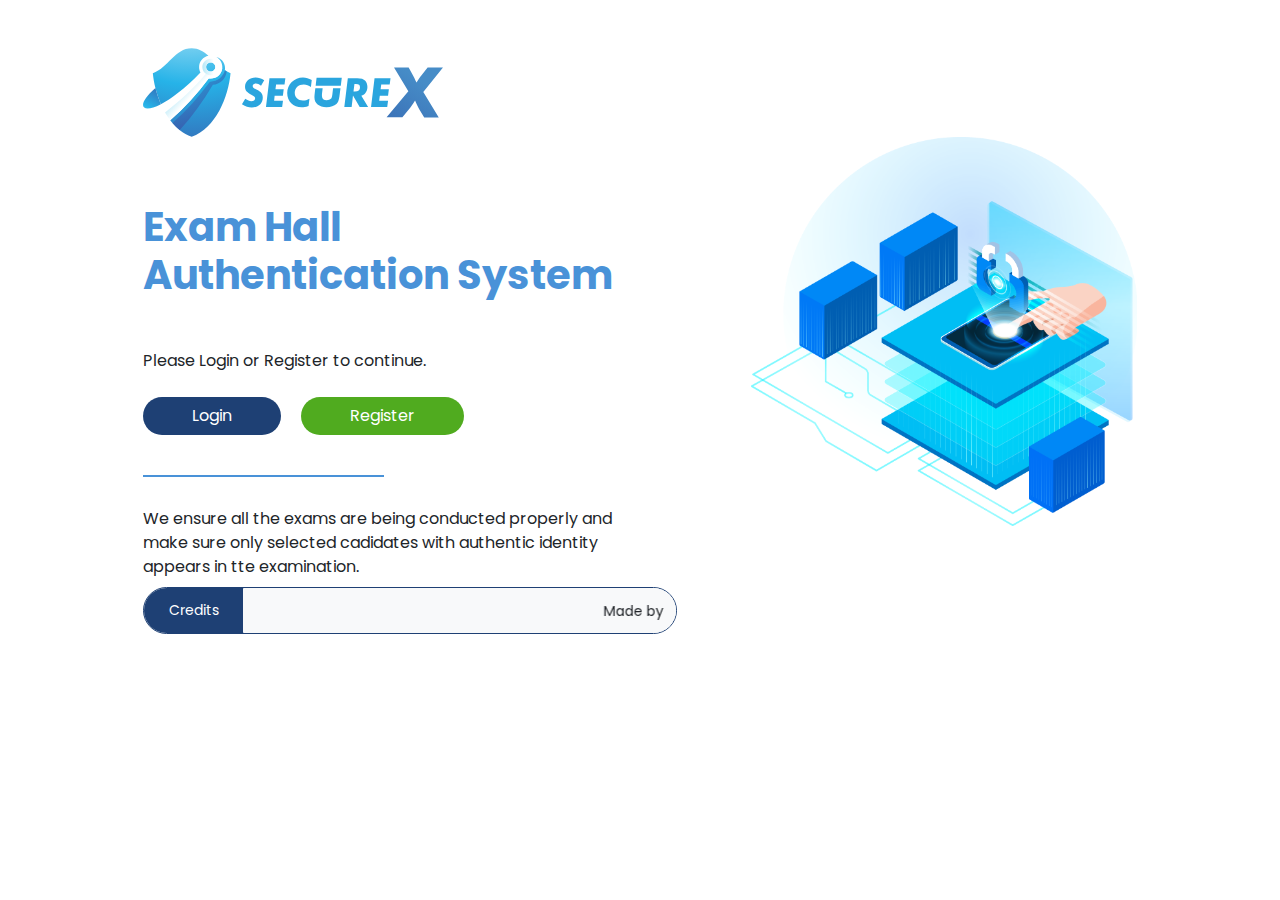
<file: templates/index.html>
<!doctype html>
<html lang="en">

<head>
    <!-- Required meta tags -->
    <meta charset="utf-8">
    <meta name="viewport" content="width=device-width, initial-scale=1, shrink-to-fit=no">

    <!-- Bootstrap CSS -->
    <link rel="stylesheet" href="https://stackpath.bootstrapcdn.com/bootstrap/4.4.1/css/bootstrap.min.css">

    <!-- Google Fonts-->
    <link href="https://fonts.googleapis.com/css?family=Poppins:400,500,700&display=swap" rel="stylesheet">

    <!-- Custom CSS -->
    <link rel="stylesheet" href="../assets/css/home.css">

    <title>SecureX :: Secure Your Exam</title>
</head>

<body>

    <!-- Logo -->
    <!--
        * mt-5 = MarginTop x 5 (bootstrap helper class)
     -->
    <div class="container-fluid mt-5">
        <!--
            * logo = our custom class
         -->
        <div class="logo-title">
            <img src="../assets/images/FullLogo.svg" alt="SucureX-Logo was here">
        </div>
    </div>
    <!-- Logo End -->

    <!--
        Content
            * 'contents' is our custom class
     -->
    <div class="container-fluid contents">
        <div class="row">

            <!-- Left Side -->
            <!--
                * mt-5 = MarginTop x 5 (bootstrap helper class)
             -->
            <div class="col-md-6 left mt-3">
                <h1 class="heading">Exam Hall<br>Authentication System</h1>

                <!--
                    * w-100 = Width 100% (bootstrap helper class)
                    * mt-4 = MarginTop x 4 (bootstrap helper class)
                    * mb-4 = MarginBottom x 4 (bootstrap helper class)
                 -->
                <div class="w-100 mt-4 mb-4">
                    <span>Please Login or Register to continue.</span>
                </div>

                <!--
                    * w-100 = Width 100% (bootstrap helper class)
                    * buttons = our custom class
                 -->
                <div class="w-100 buttons">

                    <!--
                        * btn = bootstrap default btn class
                        * btn-login = our custom css
                        * btn-register = our custom css
                        * mr-2 = MarginRight x 2 (bootstrap helper class)
                        * ml-2 = MarginLeft x 2 (bootstrap helper class)
                        * pr-5 = PaddingRight x 5 (bootstrap helper class)
                        * pl-5 = PaddingLeft x 5 (bootstrap helper class)
                        * shadow = bootstrap default class to add box-shadow
                     -->
                    <button id="loginBtn" class="btn btn-login mr-2 pl-5 pr-5">Login</button>
                    <button id="registerBtn"class="btn btn-register ml-2 pl-5 pr-5">Register</button>

                </div>

                <!--
                    * w-100 = Width 100% (bootstrap helper class)
                    * horizontal-line = our custom class
                    * mt-4 = MarginTop x 4 (bootstrap helper class)
                    * mb-4 = MarginBottom x 4 (bootstrap helper class)
                 -->
                <div class="w-50 horizontal-line mt-3"></div>
                <div class="w-100 mt-2">
                    <span>
                        We ensure all the exams are being conducted properly and make sure only selected cadidates with
                        authentic identity appears in tte examination.
                    </span>
                </div>
            </div>
            <!-- Left Side End -->

            <!-- Right Side -->
            <div class="col-md-6 right">
                <!--
                    * img-fluid = bootstrap responsive image class
                 -->
                <img src="../assets/images/landingArt.png" class="img-fluid" alt="">
            </div>
            <!-- Right Side End -->

        </div>
    </div>
    <!-- Content End -->

    <!-- Credit -->
    <!--
        * credits = our custom class
        * mt-5 = MarginTop x 5 (bootstrap helper class)
        * mb-5 = MarginBottom x 5 (bootstrap helper class)
     -->
    <div class="container-fluid credits mt-2 mb-5">
        <div class="row">
            <div class="col-lg-8">
                <!--
                    * btn-group = bootstrap class to wrap buttons (group of buttons)
                    * btn-credit = our custom class
                    * shadow-lg = bootstrap default class to add box-shadow
                 -->
                <div class="btn-group" role="group" aria-label="Basic example">
                    <button type="button" class="btn btn-credit btn-sm">Credits</button>
                    <button type="button" class="btn btn-light btn-sm">
                        <!--
                            * pt-2 = PaddingTop x 2 (bootstrap helper class)
                         -->
                        <marquee behavior="scroll" direction="left" class="pt-2">
                            Made by Hillol Barman | CSE | 188 & Parvani Ghosh | CSE | 126
                        </marquee>
                    </button>
                </div>
            </div>
        </div>
    </div>  <!-- Credit End -->

    <!-- Optional JavaScript -->
    <!-- jQuery first, then Popper.js, then Bootstrap JS -->
    <script src="https://code.jquery.com/jquery-3.4.1.slim.min.js"></script>
    <script src="https://cdn.jsdelivr.net/npm/popper.js@1.16.0/dist/umd/popper.min.js"></script>
    <script src="https://stackpath.bootstrapcdn.com/bootstrap/4.4.1/js/bootstrap.min.js"></script>
    <script src="../assets/js/home.js"></script>
</body>

</html>
</file>
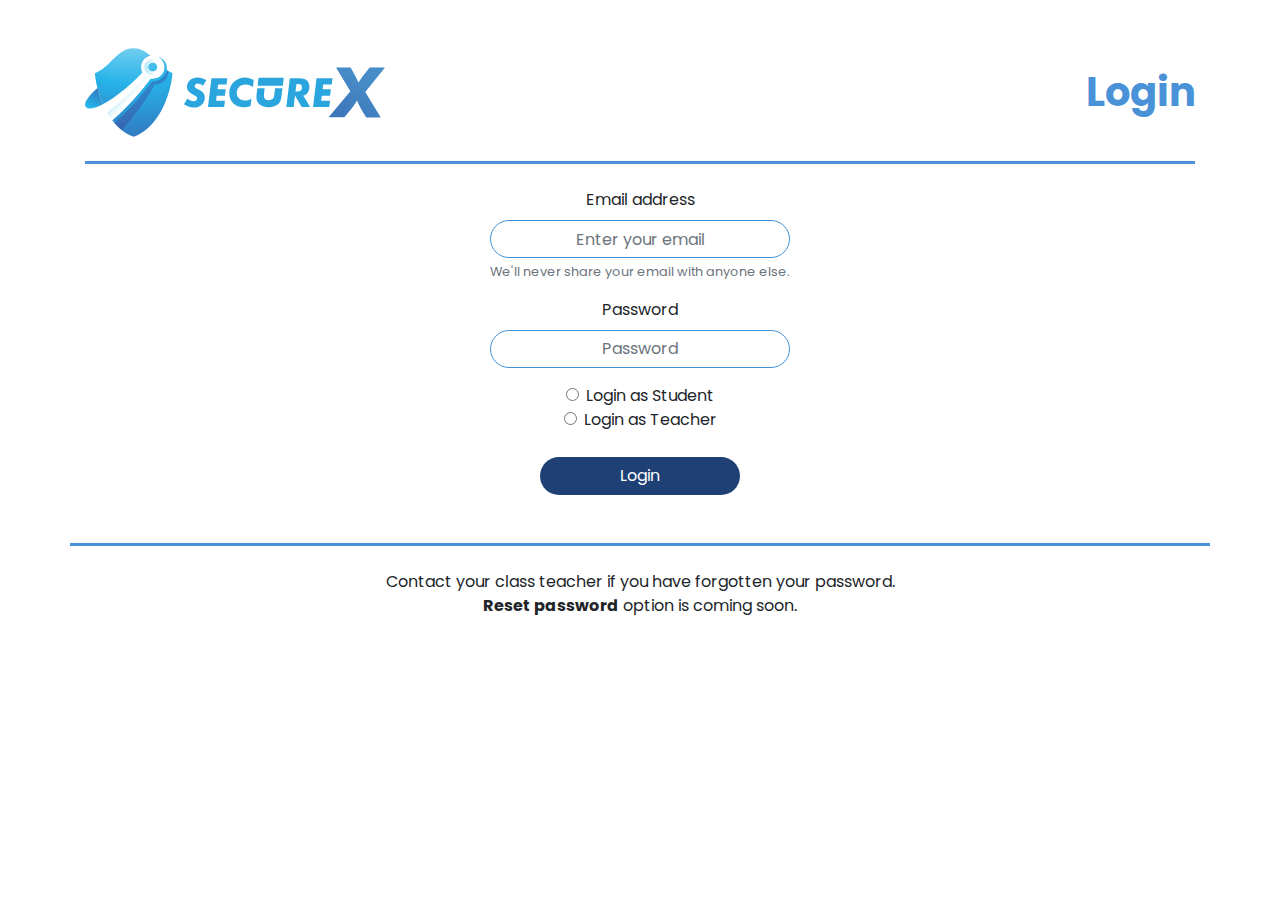
<file: templates/login.html>
<!doctype html>
<html lang="en">

<head>
    <!-- Required meta tags -->
    <meta charset="utf-8">
    <meta name="viewport" content="width=device-width, initial-scale=1, shrink-to-fit=no">

    <!-- Bootstrap CSS -->
    <link rel="stylesheet" href="https://stackpath.bootstrapcdn.com/bootstrap/4.4.1/css/bootstrap.min.css">

    <!-- Google Fonts -->
    <link href="https://fonts.googleapis.com/css?family=Poppins:400,500,700&display=swap" rel="stylesheet">

    <!-- Custom CSS -->
    <link rel="stylesheet" href="../assets/css/login.css">

    <title>SecureX :: Secure Your Exam</title>
</head>

<body>


    <!-- Logo -->
    <!--
        * mt-5 = MarginTop x 5 (bootstrap helper class)
     -->
    <div class="container mt-5 ">
        <!--
            * logo = our custom class
         -->
        <div class="logo-title">
            <img src="../assets/images/FullLogo.svg" alt="SecureX-Logo was here">
            <h1>Login</h1>
            <div class="w-100 horizontal-line mt-4 mb-4"></div>
        </div>

    </div>
    <!-- Logo&Title End -->

    <!--
        Content
            * 'contents' is our custom class
     -->
    <div class="container mt-3 contents">
        <div class="row">
          <div class="lg-6"
          <form style="width: 500px; margin: auto">

              <div class="form-group">
                  <label for="emailAddress">Email address</label>
                  <input type="email" class="form-control" id="emailAddress" aria-describedby="emailHelp" placeholder="Enter your email">
                  <small id="emailHelp" class="form-text text-muted">We'll never share your email with anyone else.</small>
              </div>

              <div class="form-group">
                  <label for="password">Password</label>
                  <input type="password" class="form-control" id="password" placeholder="Password">
              </div>

              <div class="form-check">
                  <input class="form-check-input" type="radio" name="loginType" id="loginAsStudent" value="Login as Student">
                  <label class="form-check-label" for="loginAsStudent">
                    Login as Student
                  </label>
              </div>

              <div class="form-check">
                  <input class="form-check-input" type="radio" name="loginType" id="loginAsTeacher" value="Login as Teacher" >
                  <label class="form-check-label" for="loginAsTeacher">
                    Login as Teacher
                  </label>
              </div>

              <div class="buttons">
                  <input class="btn btn-login" type="submit" value="Login">
              </div>

          </form>

          </div>
                <div class="w-100 horizontal-line mt-5"></div>
                <div class="instructions w-100 mt-4 mb-4">
                    <span>
                        Contact your class teacher if you have forgotten your password. <br>
                        <b>Reset password</b> option is coming soon.
                    </span>
                </div>


            </div>


        </div>
    </div>



    <!-- Optional JavaScript -->
    <!-- jQuery first, then Popper.js, then Bootstrap JS -->
    <script src="https://code.jquery.com/jquery-3.4.1.slim.min.js"></script>
    <script src="https://cdn.jsdelivr.net/npm/popper.js@1.16.0/dist/umd/popper.min.js"></script>
    <script src="https://stackpath.bootstrapcdn.com/bootstrap/4.4.1/js/bootstrap.min.js"></script>
</body>

</html>
</file>
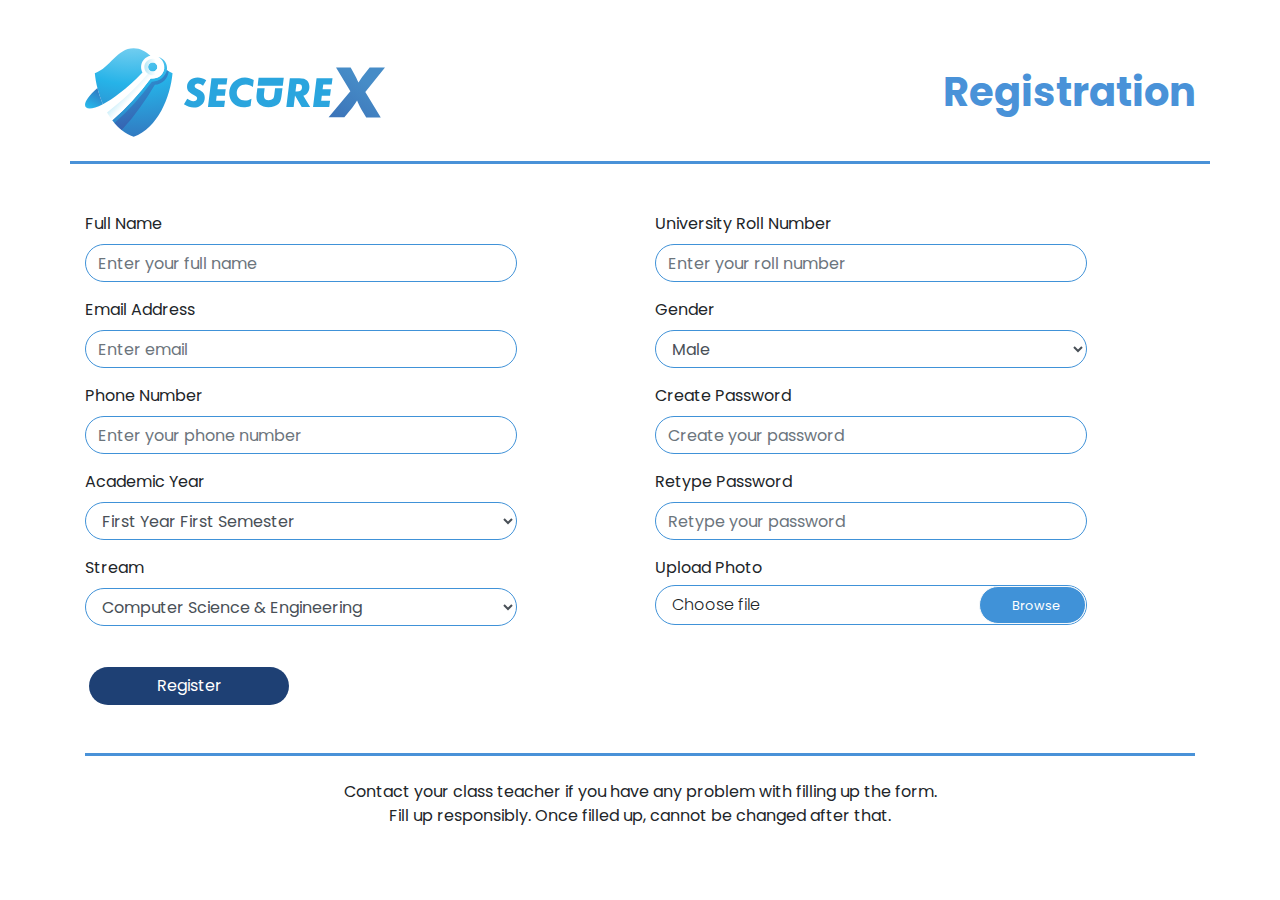
<file: templates/registration.html>
<!doctype html>
<html lang="en">

<head>
    <!-- Required meta tags -->
    <meta charset="utf-8">
    <meta name="viewport" content="width=device-width, initial-scale=1, shrink-to-fit=no">

    <!-- Bootstrap CSS -->
    <link rel="stylesheet" href="https://stackpath.bootstrapcdn.com/bootstrap/4.4.1/css/bootstrap.min.css">

    <!-- Google Fonts -->
    <link href="https://fonts.googleapis.com/css?family=Poppins:400,500,700&display=swap" rel="stylesheet">

    <!-- Custom CSS -->
    <link rel="stylesheet" href="../assets/css/registration.css">

    <title>SecureX :: Secure Your Exam</title>
</head>

<body>


    <!-- Logo -->
    <!--* mt-5 = MarginTop x 5 (bootstrap helper class)-->
    <div class="container mt-5 ">
        <!--
            * logo = our custom class
         -->
        <div class="row">

              <div class="logo-title col-lg-6">
                  <img src="../assets/images/FullLogo.svg" alt="SecureX-Logo was here">
              </div>

              <div class="logo-title col-lg-6">
                  <h1>Registration</h1>
              </div>

                  <div class="w-100 horizontal-line mt-4 mb-5"></div>
        </div>

        <!--Form Start-->

        <div class="row">

            <!--Form Left Div Start -->

            <div class="col-lg-6 left">

              <form action="../assets/php/server.php" method="post">

                <!--Name-->

                <div class="form-group">
                  <label for="fname">Full Name</label>
                  <input type="text" class="form-control" name="fname" id="fname" placeholder="Enter your full name">
                </div>

                <!--Email-->

                <div class="form-group">
                  <label for="emailAddress">Email Address</label>
                  <input type="text" class="form-control" name="emailAddress" id="emailAddress" placeholder="Enter email">
                </div>

                <!--Phone-->

                <div class="form-group">
                  <label for="phone">Phone Number</label>
                  <input type="number" class="form-control" name="phone" id="phone" placeholder="Enter your phone number">
                </div>

                <!--Academic Year-->

                <div class="form-group">
                  <label for="acYear">Academic Year</label>
                  <select name="acYear" id="acYear" class="form-control">
                    <option>First Year First Semester</option>
                    <option>First Year Second Semester</option>
                    <option>Second Year Third Semester</option>
                    <option>Second Year Fourth Semester</option>
                    <option>Third Year Fifth Semester</option>
                    <option>Third Year Sixth Semester</option>
                    <option>Fourth Year Seventh Semester</option>
                    <option>Fourth Year Eighth Semester</option>
                  </select>
                </div>

                <!--Stream-->

                <div class="form-group">
                  <label for="stream">Stream</label>
                  <select name="stream" id="stream" class="form-control">
                    <option>Computer Science & Engineering</option>
                    <option>Information Technology</option>
                    <option>Electrical and Electronics Engineering</option>
                    <option>Mechanical Engineering</option>
                    <option>BBA</option>
                    <option>BCA</option>
                  </select>
                </div>



        </div>

        <!--Form Left Div Ends -->

        <!--Form Right Div Start -->

            <div class="col-lg-6 right">


                <!--Name-->

                <div class="form-group">
                  <label for="roll">University Roll Number</label>
                  <input type="number" class="form-control" name="roll" id="roll" placeholder="Enter your roll number">
                </div>

                <div class="form-group">
                  <label for="gender">Gender</label>
                  <select name="gender" id="gender" class="form-control">
                    <option>Male</option>
                    <option>Female</option>
                    <option>Transgender</option>
                  </select>
                </div>

                <div class="form-group">
                  <label for="password">Create Password</label>
                  <input type="password" class="form-control" name="password" id="password" placeholder="Create your password">
                </div>

                <div class="form-group">
                  <label for="confPassword">Retype Password</label>
                  <input type="password" class="form-control" id="confPassword" placeholder="Retype your password">
                </div>
                <span class="upload-photo">Upload Photo</span>
                <div class="input-group rounded-pill">

                <input id="upload" type="file" onchange="readURL(this);" class="form-control upload-photo">
                <label id="upload-label" for="upload" class="font-weight-light upload-btn">Choose file</label>
                  <div class="input-group-append">
                      <label for="upload" class="btn btn-light m-0 rounded-pill px-4"> <i class="fa fa-cloud-upload mr-2"></i>
                        <small>Browse</small></label>
                  </div>
                </div>

                <script>
                  var input = document.getElementById( 'upload' );
                  var infoArea = document.getElementById( 'upload-label' );

                  input.addEventListener( 'change', showFileName );
                  function showFileName( event ) {
                  var input = event.srcElement;
                  var fileName = input.files[0].name;
                  infoArea.textContent = 'File name: ' + fileName;
                  }
                </script>

            </div>

            <div class="row col-lg-12 ml-1">
                  <div>
                    <button class="btn btn-login" type="submit" value="submit">Register</button>
                </div>
            </div>

              </form>

            </div>

            <!--Form Right Ends -->

        </div>  <!--Row for Form Ends -->
<!--
        <div class="row">
            <div class="col-lg-12">
              <div class="text-center">
                <button class="btn btn-login" type="submit" value="submit">Register</button>
              </div>
            </div>
        </div>
-->



    </div>

    <div class="container mt-3 contents">

            <div class="w-100 horizontal-line mt-5"></div>

                <div class="instructions w-100 mt-4 mb-4">
                    <span>
                        Contact your class teacher if you have any problem with filling up the form. <br>
                        Fill up responsibly. Once filled up, cannot be changed after that.
                    </span>
                </div>


      </div>
    </div>



    <!-- Optional JavaScript -->
    <!-- jQuery first, then Popper.js, then Bootstrap JS -->
    <script src="https://code.jquery.com/jquery-3.4.1.slim.min.js"></script>
    <script src="https://cdn.jsdelivr.net/npm/popper.js@1.16.0/dist/umd/popper.min.js"></script>
    <script src="https://stackpath.bootstrapcdn.com/bootstrap/4.4.1/js/bootstrap.min.js"></script>
    <script src="../assets/js/registration.js"
</body>

</html>
</file>
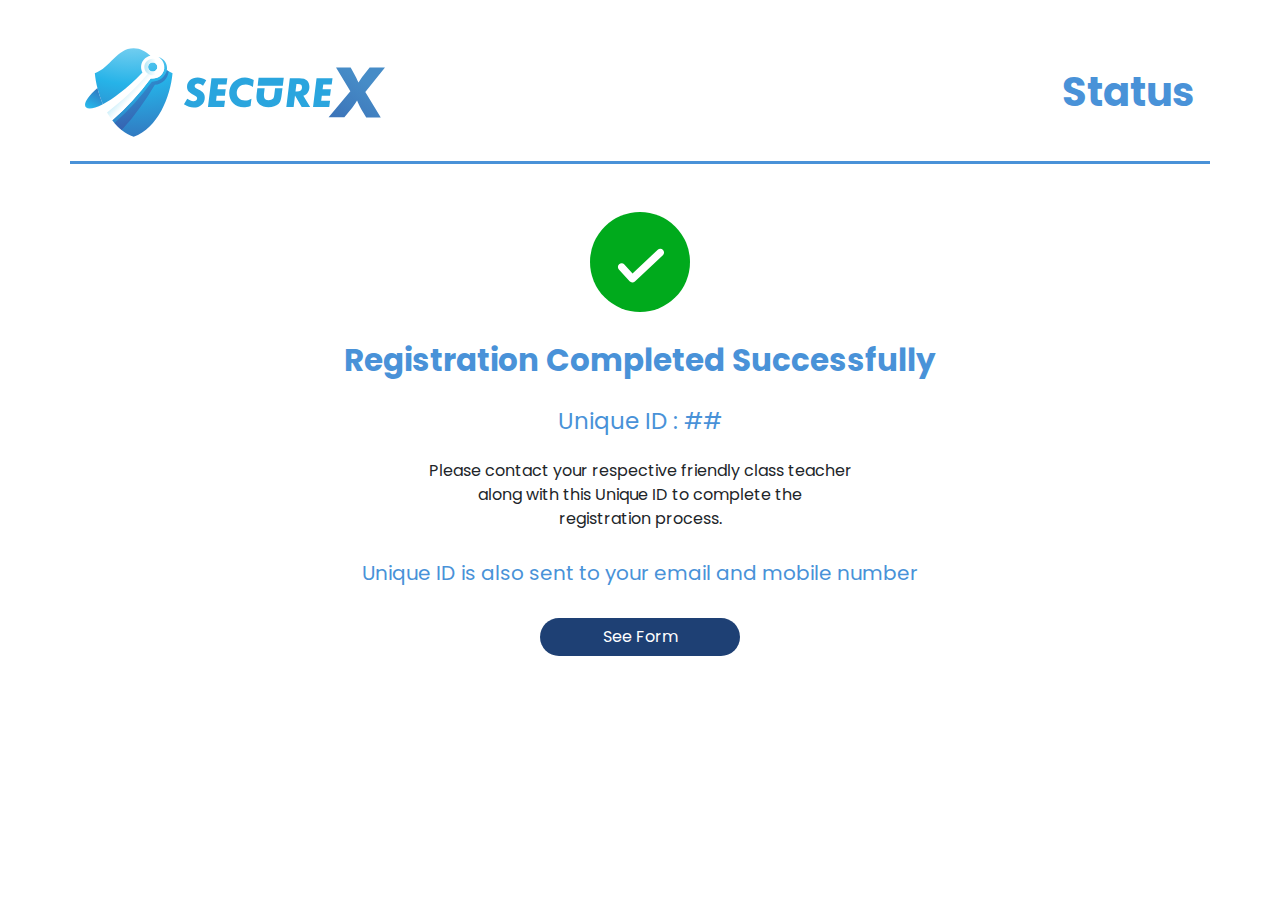
<file: templates/status.html>
<!doctype html>
<html lang="en">

<head>
    <!-- Required meta tags -->
    <meta charset="utf-8">
    <meta name="viewport" content="width=device-width, initial-scale=1, shrink-to-fit=no">

    <!-- Bootstrap CSS -->
    <link rel="stylesheet" href="https://stackpath.bootstrapcdn.com/bootstrap/4.4.1/css/bootstrap.min.css">

    <!-- Google Fonts -->
    <link href="https://fonts.googleapis.com/css?family=Poppins:400,500,700&display=swap" rel="stylesheet">

    <!-- Custom CSS -->
    <link rel="stylesheet" href="../assets/css/status.css">

    <title>SecureX :: Secure Your Exam</title>
</head>

<body>


    <!-- Logo -->
    <!--* mt-5 = MarginTop x 5 (bootstrap helper class)-->
    <div class="container mt-5 ">
        <!--
            * logo = our custom class
         -->
        <div class="row">

              <div class="logo-title col-lg-6">
                  <img src="../assets/images/FullLogo.svg" alt="SecureX-Logo was here">
              </div>

              <div class="logo-title col-lg-6">
                  <h1>Status</h1>
              </div>

                  <div class="w-100 horizontal-line mt-4 mb-5"></div>
        </div>

        <!-- Start -->

            <div class="col-lg-12">     <!-- we're in -->

              <div class="completed text-center">
                <img src="../assets/images/completed.svg" alt="completed-sign">
                <h1>Registration Completed Successfully</h1>

                <h3>Unique ID : ##</h3>

                <div class="statusDescription text-justify-center mt-4">

                  <span>Please contact your respective friendly class teacher <br>
                        along with this Unique ID to complete the <br>
                        registration process. <br>
                  </span>

                </div>

                <h4>Unique ID is also sent to your email and mobile number</h4>

              </div>

            </div>    <!-- we're out -->



      </div>

        <div class="row">
            <div class="col-lg-12">
              <div class="text-center">
                <button class="btn btn-login" type="button">See Form</button>
              </div>
            </div>
        </div>




    </div>




    <!-- Optional JavaScript -->
    <!-- jQuery first, then Popper.js, then Bootstrap JS -->
    <script src="https://code.jquery.com/jquery-3.4.1.slim.min.js"></script>
    <script src="https://cdn.jsdelivr.net/npm/popper.js@1.16.0/dist/umd/popper.min.js"></script>
    <script src="https://stackpath.bootstrapcdn.com/bootstrap/4.4.1/js/bootstrap.min.js"></script>
</body>

</html>
</file>
<file: assets/css/home.css>
/* don't need to repeatedly set font family */
body, h1, h2, h3, h4, h5, h6 {
    font-family: 'Poppins', sans-serif;
}
.logo-title img {
    display: inline;
    width: 100%;
    max-width: 300px;
}
/*
    don't write repeatitive code;
    1. background color be different, but all buttons has color white
    2. all buttons are rounded (border-radius)
*/
.buttons .btn {
    color: #fff;
    border-radius: 30px;
}

/*
    saturate???
    same as what it does in adobe photoshop ;)
    remember hue, saturation, lightness???
 */
.buttons .btn:hover {
    filter: saturate(2);
}
.horizontal-line {
    margin-top: 40px!important;
    margin-bottom: 30px!important;
    height: 2px;
    background: #4992D8;
}
.btn-login {
    background: #1E4074;
}
.btn-register {
    background: #50AB1F;
}
.credits .btn-group {
    border: 1px solid #1E4074;
    border-radius: 30px;
    overflow: hidden;
}
.credits .btn-group .btn-credit {
    background: #1E4074;
    color: #fff;
}

.btn-credit{
  width: 100px;
}

.heading{
  font-weight: 700;
  color: #4992D8;
  margin-bottom: 50px;
  margin-top: 50px;
}

.img-fluid{
  max-width: 80%!important;
  float: right;
}
.container-fluid{
  width: 80vw!important;
}
</file>
<file: assets/css/login.css>
/* don't need to repeatedly set font family */
body, h1, h2, h3, h4, h5, h6 {
    font-family: 'Poppins', sans-serif;
}


.logo-title img {
    display: inline;
    width: 100%;
    max-width: 300px;
}

.logo-title h1 {
    display: inline;
    float: right;
    color: #4992D8;
    font-weight: 700;
    padding-top: 20px;
}

.horizontal-line{
    height: 100px;
}

/*
    don't write repeatitive code;
    1. background color be different, but all buttons has color white
    2. all buttons are rounded (border-radius)
*/
.buttons .btn {
  border-radius: 30px;
  margin-left: 150px;
}

/*
    saturate???
    same as what it does in adobe photoshop ;)
    remember hue, saturation, lightness???
 */
.btn-login:hover {
  color: #fff;
  background-color: #4992D8;
 }
.horizontal-line {
  height: 3px;
  background: #4992D8;
}
.btn-login {
  margin-top: 25px;
  margin-left: 150px;
  color: #fff;
  background: #1E4074;
  width: 200px;
  border-radius: 30px;
}

.heading{
  font-weight: 700;
  color: #4992D8;
  margin-bottom: 50px;
  margin-top: 50px;
}

.form-group,.form-check{
  text-align: center;

}
.form-control{
  text-align: center;
  border: 1px solid #4092D8;
  border-radius: 30px;
  left: 50%;
  position: relative;
  max-width: 300px;
  min-width: 200px;
  transform: translateX(-50%);

}

.instructions{
  text-align: center;
}
.footer{
  text-align: center;
}
</file>
<file: assets/css/registration.css>
/* don't need to repeatedly set font family */
body, h1, h2, h3, h4, h5, h6 {
    font-family: 'Poppins', sans-serif;
    /* Chrome, Safari, Edge, Opera */
  input::-webkit-outer-spin-button,
  input::-webkit-inner-spin-button {
    -webkit-appearance: none;
    margin: 0;
  }

  /* Firefox */
  input[type=number] {
    -moz-appearance:textfield;
  }
}


.logo-title img {
    max-width: 300px;
    min-width: 100px;
}

.logo-title h1 {
    display: inline;
    float: right;
    color: #4992D8;
    font-weight: 700;
    padding-top: 20px;
}

.horizontal-line{
    height: 100px;
}

/*
    don't write repeatitive code;
    1. background color be different, but all buttons has color white
    2. all buttons are rounded (border-radius)
*/
.buttons .btn {
  border-radius: 30px;
}

/*
    saturate???
    same as what it does in adobe photoshop ;)
    remember hue, saturation, lightness???
 */
.btn-login:hover {
  color: #fff;
  background-color: #4992D8;
 }
.horizontal-line {
  height: 3px;
  background: #4992D8;
}
.btn-login {
  margin-top: 25px;
  color: #fff;
  background: #1E4074;
  width: 200px;
  border-radius: 30px;
}

.heading{
  font-weight: 700;
  color: #4992D8;
  margin-bottom: 50px;
  margin-top: 50px;
}

.form-group,.form-check{
  text-align: left;

}
.form-control{
  border: 1px solid #4092D8;
  border-radius: 30px;
  position: relative;
  max-width: 80%;
  min-width: 200px;
}

.input-group{
  margin-top: 5px;
  border: 1px solid #4092D8;
  border-radius: 30px;
  max-width: 80%;
  min-width: 200px;
}

.btn-light{
  color: #fff;
  background-color: #4092D8;
}

.btn-light:hover {
  color: #fff;
  background-color: #1E4074;
 }

#upload {
  opacity: 0;
}

#upload-label {
  position: absolute;
  top: 50%;
  left: 1rem;
  transform: translateY(-50%);
}

.instructions{
  text-align: center;
}
.footer{
  text-align: center;
}
</file>
<file: assets/css/status.css>
/* don't need to repeatedly set font family */
body, h1, h2, h3, h4, h5, h6 {
    font-family: 'Poppins', sans-serif;
}


.logo-title img {
    max-width: 300px;
    min-width: 100px;
}

.completed img{
  width: 100%;
  max-width: 100px;
  height: auto;
}
.completed h1{
  color: #4992D8;
  font-weight: 700;
  font-size: 31px;
  padding-top: 30px;
}
.completed h3{
  color: #4992D8;
  font-weight: 400;
  font-size: 23px;
  padding-top: 20px;
}

.completed h4{
  color: #4992D8;
  font-weight: 400;
  font-size: 20px;
  padding-top: 30px;
}

.logo-title h1 {
    display: inline;
    float: right;
    color: #4992D8;
    font-weight: 700;
    padding-top: 20px;
}

.horizontal-line{
    height: 100px;
}

/*
    don't write repeatitive code;
    1. background color be different, but all buttons has color white
    2. all buttons are rounded (border-radius)
*/
.buttons .btn {
  border-radius: 30px;
}

/*
    saturate???
    same as what it does in adobe photoshop ;)
    remember hue, saturation, lightness???
 */
.btn-login:hover {
  color: #fff;
  background-color: #4992D8;
 }
.horizontal-line {
  height: 3px;
  background: #4992D8;
}
.btn-login {
  margin-top: 25px;
  color: #fff;
  background: #1E4074;
  width: 200px;
  border-radius: 30px;
}

.heading{
  font-weight: 700;
  color: #4992D8;
  margin-bottom: 50px;
  margin-top: 50px;
}
</file>
